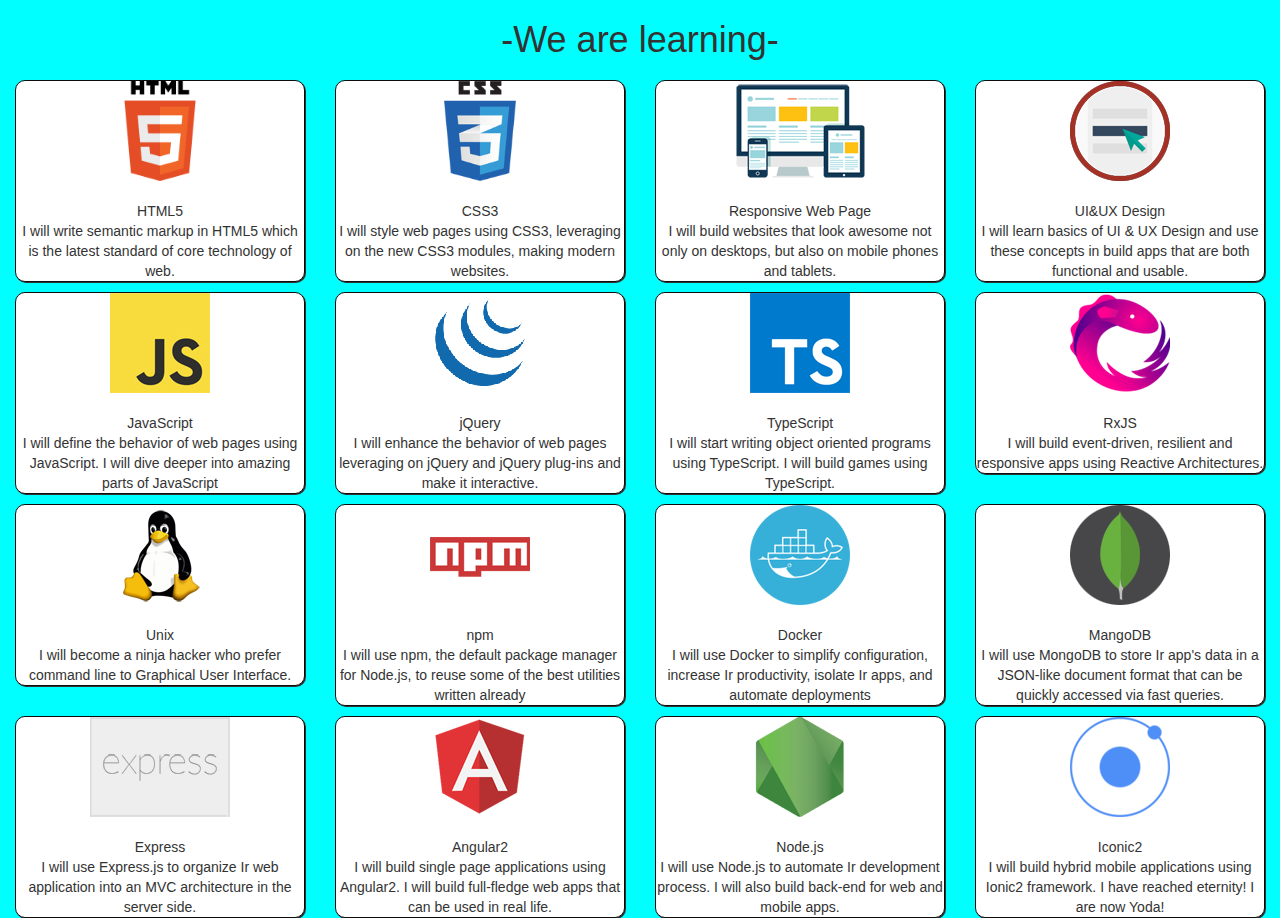
<file: bootstrap/index.html>
<!DOCTYPE html>
<html lang="en">
<head>
  <title>Bootstrap Example</title>
  <meta charset="utf-8">
  <meta name="viewport" content="width=device-width, initial-scale=1">
  <link rel="stylesheet" href="https://maxcdn.bootstrapcdn.com/bootstrap/3.3.7/css/bootstrap.min.css">
  <script src="https://ajax.googleapis.com/ajax/libs/jquery/3.3.1/jquery.min.js"></script>
  <script src="https://maxcdn.bootstrapcdn.com/bootstrap/3.3.7/js/bootstrap.min.js"></script>
  <link rel="stylesheet" href="boot.css">
</head>
<body style=background-color:aqua>
    <h1 class="text-center">-We are learning-</h1>
    <div class="container-fluid">
        <div class="row">
            
            <div class="col-lg-3 md-3">
               <div class="cliente"> <div class="text-center">
                <img src="html.png" alt="HTML5" id="image">
            </div>
            <div class="text-center">
                    <br>HTML5
            </div>
            <div class="text-center">
                    I will write semantic markup in HTML5 which is the latest standard of core technology of web.
            </div></div></div>
            <div class="col-lg-3 md-3">
               <div class="cliente"> <div class="text-center">
                <img src="css.png" alt="CSS3" id="image">
            </div>
            <div class="text-center">
                    <br>CSS3
            </div>
            <div class="text-center">
                    I will style web pages using CSS3, leveraging on the new CSS3 modules, making modern websites.
            </div></div></div>
            <div class="col-lg-3 md-3">
               <div class="cliente"> <div class="text-center">
                <img src="responsive.png" alt="ResponsiveWebPage">
            </div>
            <div class="text-center">
                    <br>Responsive Web Page
            </div>
            <div class="text-center">
                 I will build websites that look awesome not only on desktops, but also on mobile phones and tablets.
            </div></div></div>
            <div class="col-lg-3 md-3">
               <div class="cliente"> <div class="text-center">
                <img src="ui-ux.png" alt="UxDesign">
            </div>
            <div class="text-center">
                    <br>UI&UX Design
            </div>
            <div class="text-center">
                    I will learn basics of UI & UX Design and use these concepts in build apps that are both functional and usable.
            </div></div></div>
        </div>
        <div class="row">
                <div class="col-lg-3 md-3">
                   <div class="cliente"> <div class="text-center">
                    <img src="js.png" alt="js">
                </div>
                <div class="text-center">
                        <br>JavaScript
                </div>
                <div class="text-center">
                        I will define the behavior of web pages using JavaScript. I will dive deeper into amazing parts of JavaScript
                </div></div></div>
                <div class="col-lg-3 md-3">
                   <div class="cliente"> <div class="text-center">
                    <img src="jquery.png" alt="jq">
                </div>
                <div class="text-center">
                        <br>jQuery
                </div>
                <div class="text-center">
                        I will enhance the behavior of web pages leveraging on jQuery and jQuery plug-ins and make it interactive.
                </div></div></div>
                <div class="col-lg-3 md-3">
                   <div class="cliente"> <div class="text-center">
                    <img src="ts.png" alt="typescript">
                </div>
                <div class="text-center">
                        <br>TypeScript
                </div>
                <div class="text-center">
                        I will start writing object oriented programs using TypeScript. I will build games using TypeScript.
                </div></div></div>
                <div class="col-lg-3 md-3">
                   <div class="cliente"> <div class="text-center">
                    <img src="RxJS.png" alt="HTML5">
                </div>
                <div class="text-center">
                        <br>RxJS
                </div>
                <div class="text-center">
                        I will build event-driven, resilient and responsive apps using Reactive Architectures.
                </div></div></div>
            </div>
            <div class="row">
                    <div class="col-lg-3 md-3">
                       <div class="cliente"> <div class="text-center">
                        <img src="unix.png" alt="HTML5">
                    </div>
                    <div class="text-center">
                            <br>Unix
                    </div>
                    <div class="text-center">
                            I will become a ninja hacker who prefer command line to Graphical User Interface.
                    </div></div></div>
                    <div class="col-lg-3 md-3">
                       <div class="cliente"> <div class="text-center">
                        <img src="npm.png" alt="HTML5">
                    </div>
                    <div class="text-center">
                            <br>npm
                    </div>
                    <div class="text-center">
                           I will use npm, the default package manager for Node.js, to reuse some of the best utilities written already
                    </div></div></div>
                    <div class="col-lg-3 md-3">
                       <div class="cliente"> <div class="text-center">
                        <img src="docker.png" alt="HTML5">
                    </div>
                    <div class="text-center">
                            <br>Docker
                    </div>
                    <div class="text-center">
                            I will use Docker to simplify configuration, increase Ir productivity, isolate Ir apps, and automate deployments
                    </div></div></div>
                    <div class="col-lg-3 md-3">
                       <div class="cliente"> <div class="text-center">
                        <img src="mongodb.png" alt="HTML5">
                    </div>
                    <div class="text-center">
                            <br>MangoDB
                    </div>
                    <div class="text-center">
                            I will use MongoDB to store Ir app's data in a JSON-like document format that can be quickly accessed via fast queries.
                    </div></div></div>
                </div>
                <div class="row">
                        <div class="col-lg-3 md-3">
                           <div class="cliente"> <div class="text-center">
                            <img src="express.png" alt="HTML5">
                        </div>
                        <div class="text-center">
                                <br>Express
                        </div>
                        <div class="text-center">
                                I will use Express.js to organize Ir web application into an MVC architecture in the server side.
                        </div></div></div>
                        <div class="col-lg-3 md-3">
                           <div class="cliente"> <div class="text-center">
                            <img src="angular2.png" alt="HTML5">
                        </div>
                        <div class="text-center">
                                <br>Angular2
                        </div>
                        <div class="text-center">
                               I will build single page applications using Angular2. I will build full-fledge web apps that can be used in real life.
                        </div></div></div>
                        <div class="col-lg-3 md-3">
                           <div class="cliente"> <div class="text-center">
                            <img src="nodejs.png" alt="HTML5">
                        </div>
                        <div class="text-center">
                                <br>Node.js
                        </div>
                        <div class="text-center">
                               I will use Node.js to automate Ir development process. I will also build back-end for web and mobile apps.
                        </div></div></div>
                        <div class="col-lg-3 md-3">
                           <div class="cliente"> <div class="text-center">
                            <img src="ionic.png" alt="HTML5">
                        </div>
                        <div class="text-center">
                                <br>Iconic2
                        </div>
                        <div class="text-center">
                                I will build hybrid mobile applications using Ionic2 framework. I have reached eternity! I are now Yoda!
                        </div></div></div>
                    </div>
    </div>
    
</body>
</html>
</file>
<file: bootstrap/boot.css>
.cliente {
	margin-top:10px;
	border: #0E0B0B 1px solid;
	border-radius: 10px;
	background-color: white;
	box-shadow:1px 1px;
	transition: box-shadow ease-in 1s;
}
#image
{
	height:100px;
}
.cliente:hover{
    box-shadow:4px 4px;

}
#h{
    position: relative;
    -webkit-animation-name: example; /* Safari 4.0 - 8.0 */
    -webkit-animation-duration: 4s; /* Safari 4.0 - 8.0 */
    animation-name: example;
    animation-duration: 2s;
}
@keyframes example {
    0%   { transform: translateX(-30%);}
    100%  { transform: translateX(0);}
}
</file>
